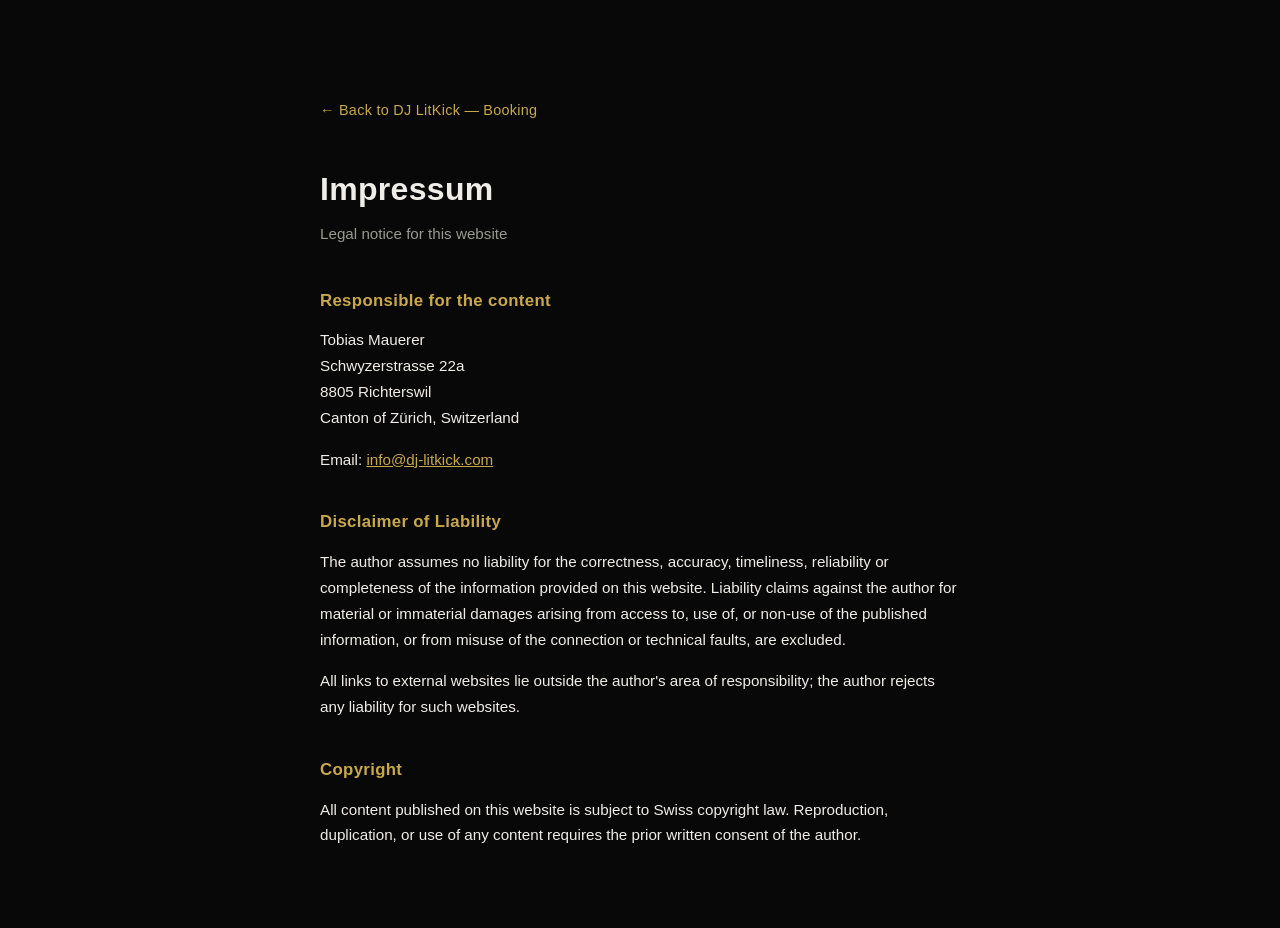
<file: impressum.html>
<!DOCTYPE html>
<html lang="en">
<head>
<meta charset="UTF-8" />
<meta name="viewport" content="width=device-width, initial-scale=1.0" />
<title>Impressum — DJ LitKick — Booking</title>
<meta name="robots" content="noindex, follow" />
<style>
  :root {
    --bg: #080808;
    --gold: #c9a84c;
    --text: #f0ede8;
    --text-muted: #999990;
  }
  * { box-sizing: border-box; }
  body {
    margin: 0;
    background: var(--bg);
    color: var(--text);
    font-family: -apple-system, BlinkMacSystemFont, "Inter", "Helvetica Neue", Arial, sans-serif;
    line-height: 1.7;
    padding: 6rem 1.5rem 4rem;
  }
  .wrap { max-width: 640px; margin: 0 auto; }
  a.back {
    display: inline-block;
    color: var(--gold);
    text-decoration: none;
    font-size: 0.9rem;
    margin-bottom: 2.5rem;
    letter-spacing: 0.02em;
  }
  a.back:hover { text-decoration: underline; }
  h1 {
    font-size: 2rem;
    margin: 0 0 0.25rem;
    letter-spacing: 0.01em;
  }
  .sub {
    color: var(--text-muted);
    font-size: 0.95rem;
    margin: 0 0 2.5rem;
  }
  h2 {
    font-size: 1.05rem;
    color: var(--gold);
    margin: 2.25rem 0 0.75rem;
    letter-spacing: 0.02em;
  }
  p { color: var(--text); font-size: 0.95rem; margin: 0 0 1rem; }
  a.email { color: var(--gold); }
  .addr { color: var(--text); }
</style>
</head>
<body>
  <div class="wrap">
    <a class="back" href="index.html">&larr; Back to DJ LitKick — Booking</a>
    <h1>Impressum</h1>
    <p class="sub">Legal notice for this website</p>

    <h2>Responsible for the content</h2>
    <p class="addr">Tobias Mauerer<br>Schwyzerstrasse 22a<br>8805 Richterswil<br>Canton of Zürich, Switzerland</p>
    <p>Email: <a class="email" href="mailto:info@dj-litkick.com">info@dj-litkick.com</a></p>

    <h2>Disclaimer of Liability</h2>
    <p>The author assumes no liability for the correctness, accuracy, timeliness, reliability or completeness of the information provided on this website. Liability claims against the author for material or immaterial damages arising from access to, use of, or non-use of the published information, or from misuse of the connection or technical faults, are excluded.</p>
    <p>All links to external websites lie outside the author's area of responsibility; the author rejects any liability for such websites.</p>

    <h2>Copyright</h2>
    <p>All content published on this website is subject to Swiss copyright law. Reproduction, duplication, or use of any content requires the prior written consent of the author.</p>
  </div>
</body>
</html>
</file>
